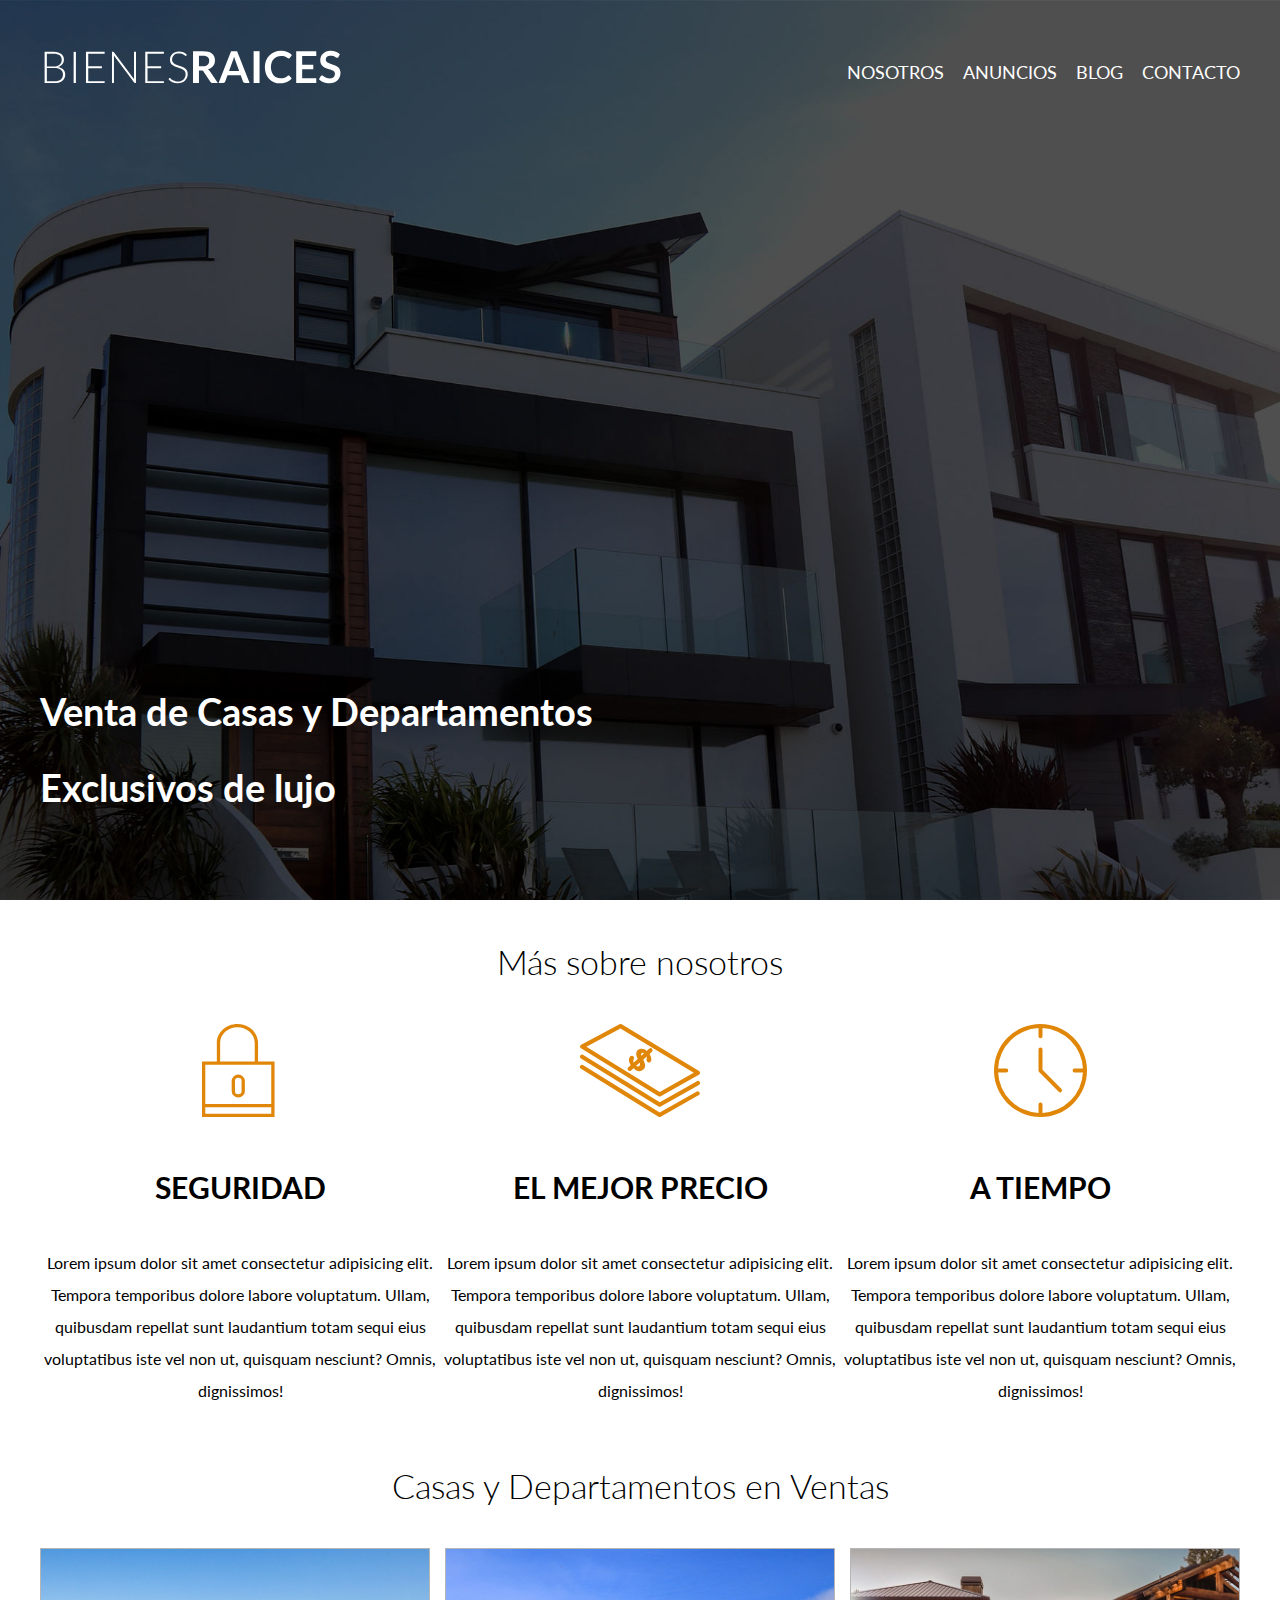
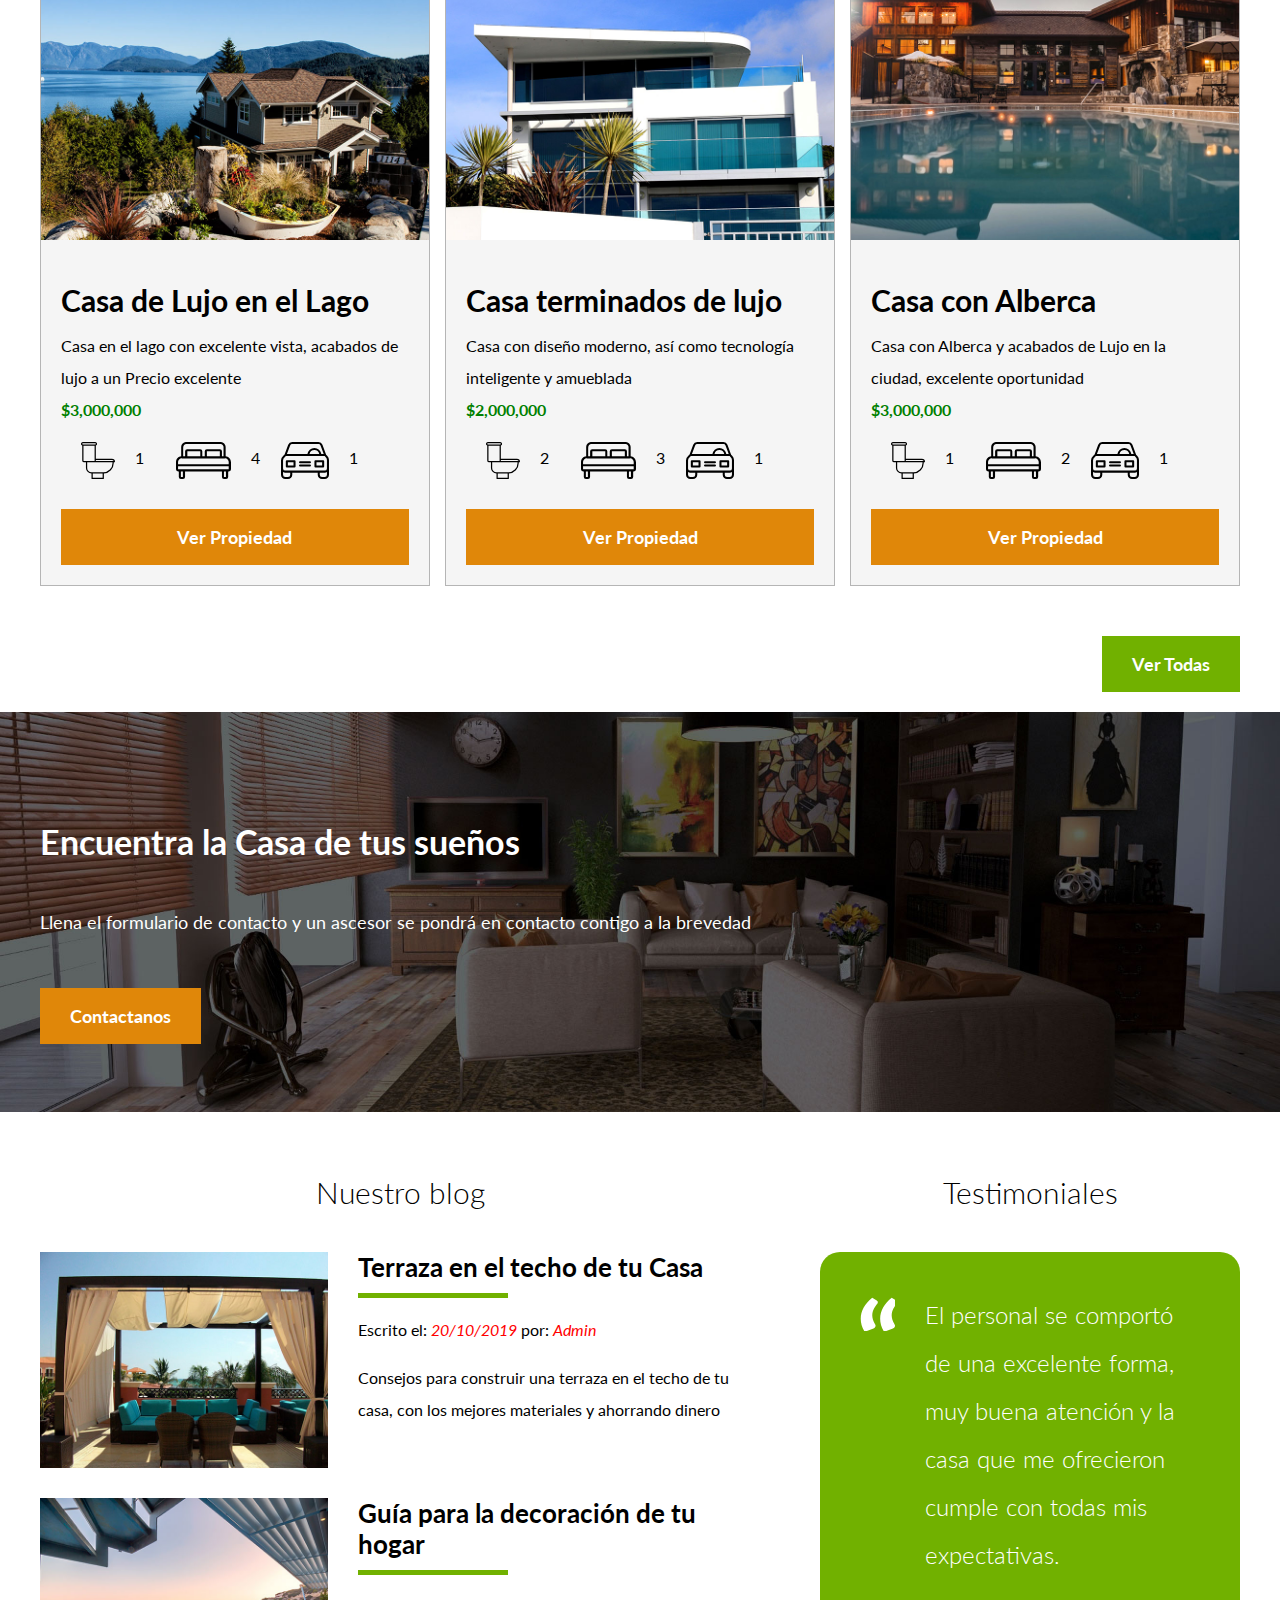
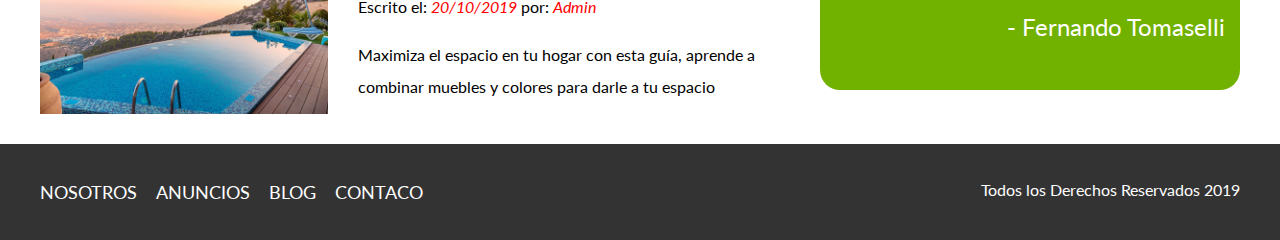
<file: index.html>
<!DOCTYPE html>
<html lang="en">

<head>
    <meta charset="UTF-8">
    <meta name="viewport" content="width=device-width, initial-scale=1.0">
    <meta http-equiv="X-UA-Compatible" content="ie=edge">
    <title>Bienes Raices</title>
    <link href="https://fonts.googleapis.com/css?family=Lato:300,400,700,900&display=swap" rel="stylesheet">
    <link rel="stylesheet" href="css/normalize.css">
    <link rel="stylesheet" href="css/styles.css">

</head>

<body>

    <header class="site-header inicio">
        <div class="contenedor contenido-header">
            <div class="barra">
                <a href=""> <img src="img/logo.svg" alt="Logotipo de Bienes Raices"> </a>

                <nav class="navegacion">
                    <a href="nosotros.html">Nosotros</a>
                    <a href="anuncios.html">Anuncios</a>
                    <a target="self" href="blog.html">Blog</a>
                    <a href="contacto.html">Contacto</a>

                </nav>
            </div>
            <!-- barra -->

            <h1>Venta de Casas y Departamentos Exclusivos de lujo</h1>
        </div>
        <!-- contenedor -->
    </header>

    <section class="contenedor seccion">
        <h2 class="fw-300 centrar-texto">Más sobre nosotros</h2>

        <div class="iconos-nosotros">
            <div class="icono">
                <img src="img/icono1.svg" alt="Icono Seguridad">
                <h3 class="encabezado mayuscula">Seguridad</h3>
                <p>Lorem ipsum dolor sit amet consectetur adipisicing elit. Tempora temporibus dolore labore voluptatum. Ullam, quibusdam repellat sunt laudantium totam sequi eius voluptatibus iste vel non ut, quisquam nesciunt? Omnis, dignissimos!</p>
            </div>

            <div class="icono">
                <img src="img/icono2.svg" alt="Icono Mejor Precio">
                <h3 class="encabezado ">El Mejor Precio</h3>
                <p>Lorem ipsum dolor sit amet consectetur adipisicing elit. Tempora temporibus dolore labore voluptatum. Ullam, quibusdam repellat sunt laudantium totam sequi eius voluptatibus iste vel non ut, quisquam nesciunt? Omnis, dignissimos!</p>
            </div>

            <div class="icono">
                <img src="img/icono3.svg" alt="Icono A Tiempo">
                <h3 class="encabezado ">A Tiempo</h3>
                <p>Lorem ipsum dolor sit amet consectetur adipisicing elit. Tempora temporibus dolore labore voluptatum. Ullam, quibusdam repellat sunt laudantium totam sequi eius voluptatibus iste vel non ut, quisquam nesciunt? Omnis, dignissimos!</p>

            </div>
        </div>
    </section>

    <main class="seccion contenedor">
        <h2 class="fw-300 centrar-texto">Casas y Departamentos en Ventas</h2>

        <div class="contenedor-anuncios">
            <div class="anuncio">
                <img src="img/anuncio1.jpg" alt="Anuncio Casa del Lago">
                <div class="contenido-anuncio">
                    <h3>Casa de Lujo en el Lago</h3>
                    <p>Casa en el lago con excelente vista, acabados de lujo a un Precio excelente</p>
                    <p class="precio">$3,000,000</p>

                    <ul class="iconos-caracteristicas">
                        <li>
                            <img src="img/icono_wc.svg" alt="icono wc">
                            <p>1</p>
                        </li>
                        <li>
                            <img src="img/icono_dormitorio.svg" alt="icono dormitorio">
                            <p>4</p>
                        </li>
                        <li>
                            <img src="img/icono_estacionamiento.svg" alt="icono estacionamiento">
                            <p>1</p>
                        </li>
                    </ul>
                    <a href="anuncio.html" class="boton boton-naranja display-block">Ver Propiedad</a>
                </div>
            </div class="anuncio">

            <div class="anuncio">
                <img src="img/anuncio2.jpg" alt="Anuncio Casa con Terminados de Lujo">
                <div class="contenido-anuncio">
                    <h3>Casa terminados de lujo</h3>
                    <p>Casa con diseño moderno, así como tecnología inteligente y amueblada</p>
                    <p class="precio">$2,000,000</p>

                    <ul class="iconos-caracteristicas">
                        <li>
                            <img src="img/icono_wc.svg" alt="icono wc">
                            <p>2</p>
                        </li>
                        <li>
                            <img src="img/icono_dormitorio.svg" alt="icono dormitorio">
                            <p>3</p>
                        </li>
                        <li>
                            <img src="img/icono_estacionamiento.svg" alt="icono estacionamiento">
                            <p>1</p>
                        </li>
                    </ul>
                    <a href="anuncio.html" class="boton boton-naranja display-block">Ver Propiedad</a>
                </div>
            </div class="anuncio">

            <div class="anuncio">
                <img src="img/anuncio3.jpg" alt="Anuncio Casa con Alberca">
                <div class="contenido-anuncio">
                    <h3>Casa con Alberca</h3>
                    <p>Casa con Alberca y acabados de Lujo en la ciudad, excelente oportunidad</p>
                    <p class="precio">$3,000,000</p>

                    <ul class="iconos-caracteristicas">
                        <li>
                            <img src="img/icono_wc.svg" alt="icono wc">
                            <p>1</p>
                        </li>
                        <li>
                            <img src="img/icono_dormitorio.svg" alt="icono dormitorio">
                            <p>2</p>
                        </li>
                        <li>
                            <img src="img/icono_estacionamiento.svg" alt="icono estacionamiento">
                            <p>1</p>
                        </li>
                    </ul>
                    <a href="anuncio.html" class="boton boton-naranja display-block">Ver Propiedad</a>
                </div>
            </div class="anuncio">
        </div>

        <div class="ver-todas">
            <a href="anuncios.html" class="boton boton-verde">Ver Todas</a>
        </div>

    </main>

    <section class="imagen-contacto">
        <div class="contenedor contenido-contacto">
            <h2>Encuentra la Casa de tus sueños</h2>
            <p>Llena el formulario de contacto y un ascesor se pondrá en contacto contigo a la brevedad</p>
            <a href="contacto.html" class="boton boton-naranja">Contactanos</a>
        </div>
    </section>

    <div class="seccion-inferior contenedor seccion">
        <section class="blog">
            <h3 class="centrar-texto fw-300">Nuestro blog</h3>

            <article class="entrada-blog">
                <div class="imagen-entrada">
                    <img src="img/blog1.jpg" alt="Entrada de blog">
                </div>
                <div class="texto-entrada">
                    <a href="entrada.html">
                        <h4>Terraza en el techo de tu Casa</h4>
                    </a>
                    <p>Escrito el: <em> 20/10/2019 </em> por: <em> Admin </em> </p>
                    <p>Consejos para construir una terraza en el techo de tu casa, con los mejores materiales y ahorrando dinero</p>
                </div>
            </article>

            <article class="entrada-blog">
                <div class="imagen-entrada">
                    <img src="img/blog2.jpg" alt="Entrada de blog">
                </div>
                <div class="texto-entrada">
                    <a href="entrada.html">
                        <h4>Guía para la decoración de tu hogar</h4>
                    </a>
                    <p>Escrito el: <em> 20/10/2019 </em> por: <em> Admin </em> </p>
                    <p>Maximiza el espacio en tu hogar con esta guía, aprende a combinar muebles y colores para darle a tu espacio</p>
                </div>
            </article>
        </section>

        <section class="testimoniales">
            <h3 class="centrar-texto fw-300">Testimoniales</h3>
            <div class="testimonial">
                <blockquote>El personal se comportó de una excelente forma, muy buena atención y la casa que me ofrecieron cumple con todas mis expectativas.
                </blockquote>
                <p>- Fernando Tomaselli </p>
            </div>
        </section>
    </div>

    <footer class="site-footer seccion">
        <div class="contenedor contenedor-footer">
            <nav class="navegacion">
                <a href="nosotros.html">Nosotros</a>
                <a href="anuncios.html">Anuncios</a>
                <a target="self" href="blog.html">Blog</a>
                <a href="contacto.html">Contaco</a>

            </nav>
            <p class="footer-derechos">Todos los Derechos Reservados 2019 </p>
        </div>
    </footer>
</body>

</html>
</file>
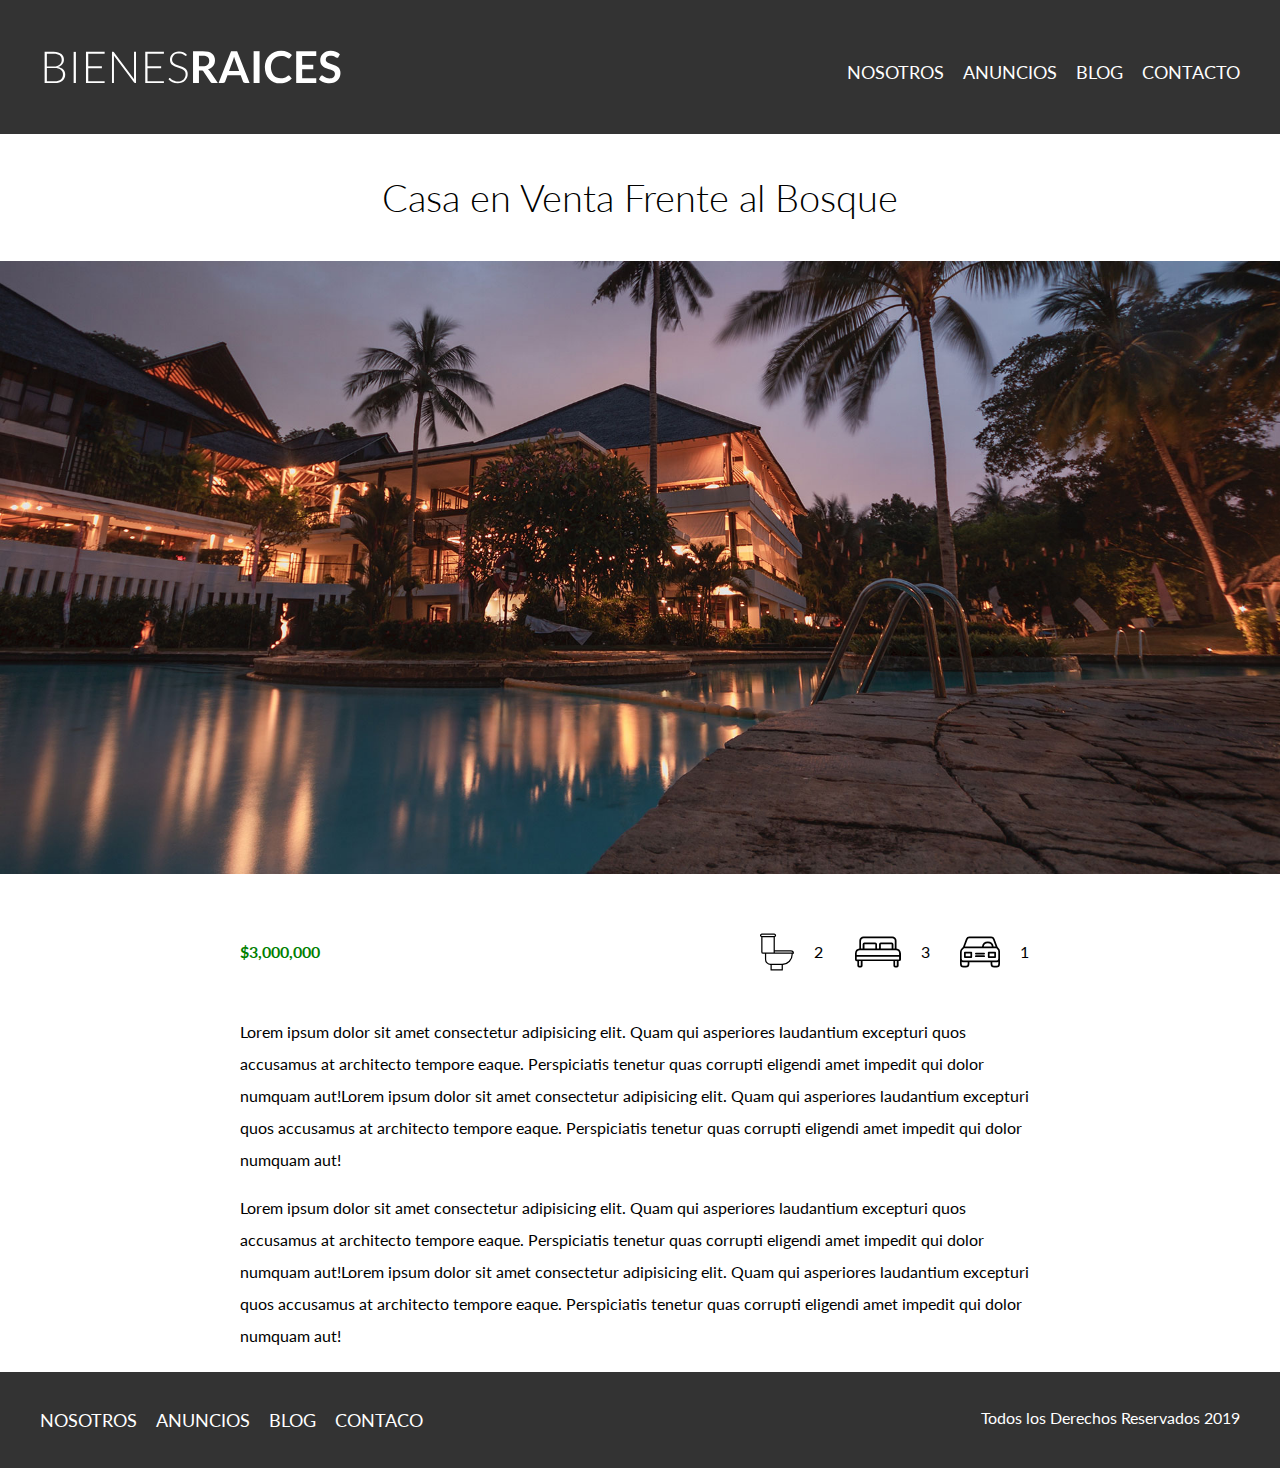
<file: anuncio.html>
<!DOCTYPE html>
<html lang="en">

<head>
    <meta charset="UTF-8">
    <meta name="viewport" content="width=device-width, initial-scale=1.0">
    <meta http-equiv="X-UA-Compatible" content="ie=edge">
    <title>Bienes Raices</title>
    <link href="https://fonts.googleapis.com/css?family=Lato:300,400,700,900&display=swap" rel="stylesheet">
    <link rel="stylesheet" href="css/normalize.css">
    <link rel="stylesheet" href="css/styles.css">

</head>

<body>

    <header class="site-header">
        <div class="contenedor contenido-header">
            <div class="barra">
                <a href=""> <img src="img/logo.svg" alt="Logotipo de Bienes Raices"> </a>

                <nav class="navegacion">
                    <a href="nosotros.html">Nosotros</a>
                    <a href="anuncios.html">Anuncios</a>
                    <a target="self" href="blog.html">Blog</a>
                    <a href="contacto.html">Contacto</a>

                </nav>
            </div>
            <!-- barra -->
        </div>
        <!-- contenedor -->
    </header>

    <h1 class="fw-300 centrar-texto"> Casa en Venta Frente al Bosque</h1>
    <img src="img/destacada.jpg" alt="imagen anuncio">

    <main class="contenedor seccion contenido-centrado">
        <div class="resumen-propiedad">
            <p class="precio">$3,000,000</p>
            <ul class="iconos-caracteristicas">
                <li class="dbe">
                    <img src="img/icono_wc.svg" alt="icono wc">
                    <p>2</p>
                </li>
                <li class="dbe">
                    <img src="img/icono_dormitorio.svg" alt="icono dormitorio">
                    <p>3</p>
                </li>
                <li class="dbe">
                    <img src="img/icono_estacionamiento.svg" alt="icono estacionamiento">
                    <p>1</p>
                </li>
            </ul>
        </div>
        <p>Lorem ipsum dolor sit amet consectetur adipisicing elit. Quam qui asperiores laudantium excepturi quos accusamus at architecto tempore eaque. Perspiciatis tenetur quas corrupti eligendi amet impedit qui dolor numquam aut!Lorem ipsum dolor sit
            amet consectetur adipisicing elit. Quam qui asperiores laudantium excepturi quos accusamus at architecto tempore eaque. Perspiciatis tenetur quas corrupti eligendi amet impedit qui dolor numquam aut!
        </p>
        <p>Lorem ipsum dolor sit amet consectetur adipisicing elit. Quam qui asperiores laudantium excepturi quos accusamus at architecto tempore eaque. Perspiciatis tenetur quas corrupti eligendi amet impedit qui dolor numquam aut!Lorem ipsum dolor sit
            amet consectetur adipisicing elit. Quam qui asperiores laudantium excepturi quos accusamus at architecto tempore eaque. Perspiciatis tenetur quas corrupti eligendi amet impedit qui dolor numquam aut!
        </p>

    </main>



    <footer class="site-footer seccion">
        <div class="contenedor contenedor-footer">
            <nav class="navegacion">
                <a href="nosotros.html">Nosotros</a>
                <a href="anuncios.html">Anuncios</a>
                <a target="self" href="blog.html">Blog</a>
                <a href="contacto.html">Contaco</a>

            </nav>
            <p class="footer-derechos">Todos los Derechos Reservados 2019 </p>
        </div>
    </footer>
</body>

</html>
</file>
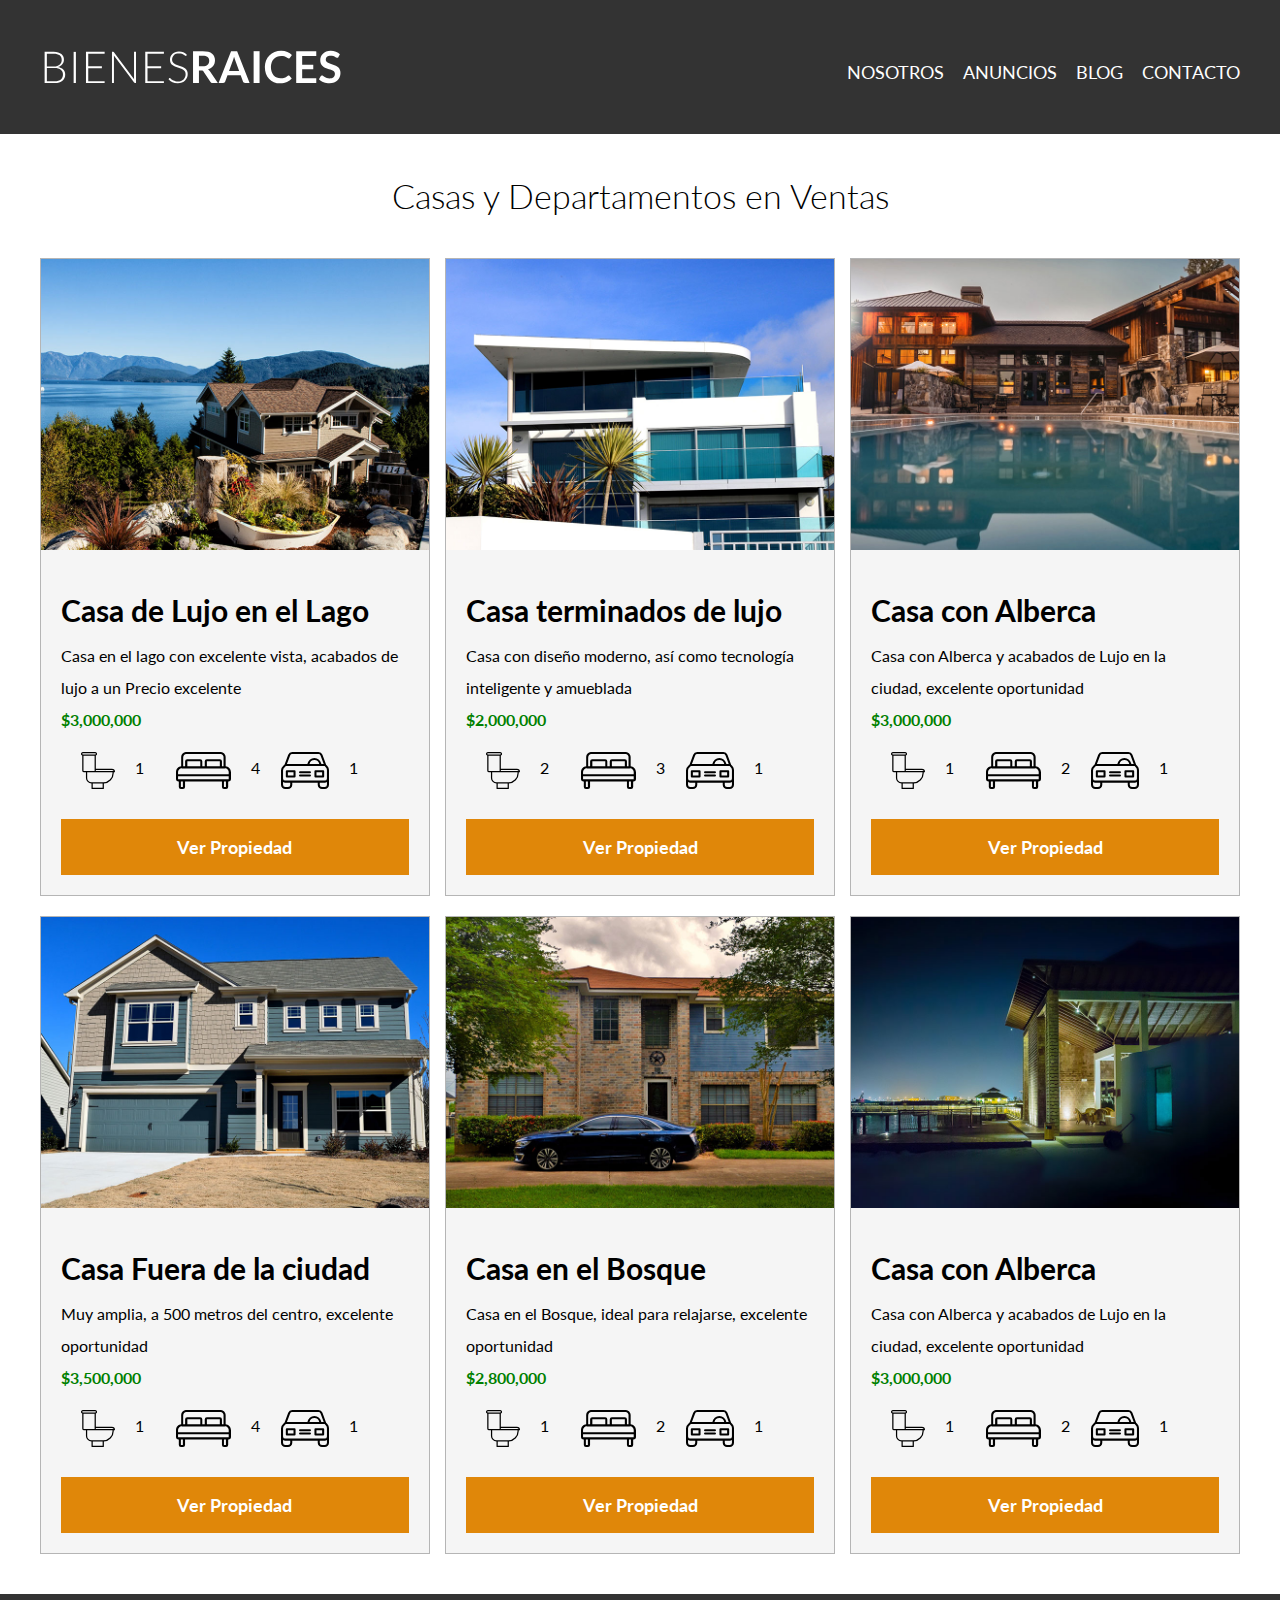
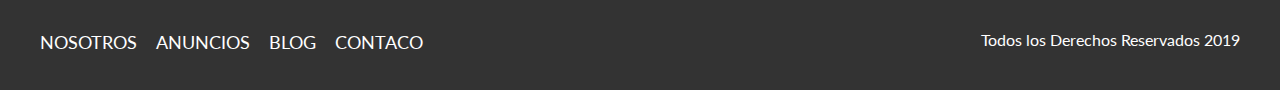
<file: anuncios.html>
<!DOCTYPE html>
<html lang="en">

<head>
    <meta charset="UTF-8">
    <meta name="viewport" content="width=device-width, initial-scale=1.0">
    <meta http-equiv="X-UA-Compatible" content="ie=edge">
    <title>Bienes Raices</title>
    <link href="https://fonts.googleapis.com/css?family=Lato:300,400,700,900&display=swap" rel="stylesheet">
    <link rel="stylesheet" href="css/normalize.css">
    <link rel="stylesheet" href="css/styles.css">

</head>

<body>
    <header class="site-header">
        <div class="contenedor contenido-header">
            <div class="barra">
                <a href=""> <img src="img/logo.svg" alt="Logotipo de Bienes Raices"> </a>

                <nav class="navegacion">
                    <a href="nosotros.html">Nosotros</a>
                    <a href="anuncios.html">Anuncios</a>
                    <a target="self" href="blog.html">Blog</a>
                    <a href="contacto.html">Contacto</a>

                </nav>
            </div>
            <!-- barra -->
        </div>
        <!-- contenedor -->
    </header>

    <main class="seccion contenedor">
        <h2 class="fw-300 centrar-texto">Casas y Departamentos en Ventas</h2>

        <div class="contenedor-anuncios">
            <div class="anuncio">
                <img src="img/anuncio1.jpg" alt="Anuncio Casa del Lago">
                <div class="contenido-anuncio">
                    <h3>Casa de Lujo en el Lago</h3>
                    <p>Casa en el lago con excelente vista, acabados de lujo a un Precio excelente</p>
                    <p class="precio">$3,000,000</p>

                    <ul class="iconos-caracteristicas">
                        <li>
                            <img src="img/icono_wc.svg" alt="icono wc">
                            <p>1</p>
                        </li>
                        <li>
                            <img src="img/icono_dormitorio.svg" alt="icono dormitorio">
                            <p>4</p>
                        </li>
                        <li>
                            <img src="img/icono_estacionamiento.svg" alt="icono estacionamiento">
                            <p>1</p>
                        </li>
                    </ul>
                    <a href="anuncio.html" class="boton boton-naranja display-block">Ver Propiedad</a>
                </div>
            </div class="anuncio">

            <div class="anuncio">
                <img src="img/anuncio2.jpg" alt="Anuncio Casa con Terminados de Lujo">
                <div class="contenido-anuncio">
                    <h3>Casa terminados de lujo</h3>
                    <p>Casa con diseño moderno, así como tecnología inteligente y amueblada</p>
                    <p class="precio">$2,000,000</p>

                    <ul class="iconos-caracteristicas">
                        <li>
                            <img src="img/icono_wc.svg" alt="icono wc">
                            <p>2</p>
                        </li>
                        <li>
                            <img src="img/icono_dormitorio.svg" alt="icono dormitorio">
                            <p>3</p>
                        </li>
                        <li>
                            <img src="img/icono_estacionamiento.svg" alt="icono estacionamiento">
                            <p>1</p>
                        </li>
                    </ul>
                    <a href="anuncio.html" class="boton boton-naranja display-block">Ver Propiedad</a>
                </div>
            </div class="anuncio">

            <div class="anuncio">
                <img src="img/anuncio3.jpg" alt="Anuncio Casa con Alberca">
                <div class="contenido-anuncio">
                    <h3>Casa con Alberca</h3>
                    <p>Casa con Alberca y acabados de Lujo en la ciudad, excelente oportunidad</p>
                    <p class="precio">$3,000,000</p>

                    <ul class="iconos-caracteristicas">
                        <li>
                            <img src="img/icono_wc.svg" alt="icono wc">
                            <p>1</p>
                        </li>
                        <li>
                            <img src="img/icono_dormitorio.svg" alt="icono dormitorio">
                            <p>2</p>
                        </li>
                        <li>
                            <img src="img/icono_estacionamiento.svg" alt="icono estacionamiento">
                            <p>1</p>
                        </li>
                    </ul>
                    <a href="anuncio.html" class="boton boton-naranja display-block">Ver Propiedad</a>
                </div>
            </div class="anuncio">

            <div class="anuncio">
                <img src="img/anuncio4.jpg" alt="Anuncio Casa Fuera de la ciudad">
                <div class="contenido-anuncio">
                    <h3>Casa Fuera de la ciudad</h3>
                    <p>Muy amplia, a 500 metros del centro, excelente oportunidad</p>
                    <p class="precio">$3,500,000</p>

                    <ul class="iconos-caracteristicas">
                        <li>
                            <img src="img/icono_wc.svg" alt="icono wc">
                            <p>1</p>
                        </li>
                        <li>
                            <img src="img/icono_dormitorio.svg" alt="icono dormitorio">
                            <p>4</p>
                        </li>
                        <li>
                            <img src="img/icono_estacionamiento.svg" alt="icono estacionamiento">
                            <p>1</p>
                        </li>
                    </ul>
                    <a href="anuncio.html" class="boton boton-naranja display-block">Ver Propiedad</a>
                </div>
            </div class="anuncio">

            <div class="anuncio">
                <img src="img/anuncio5.jpg" alt="Anuncio Casa en el Bosque">
                <div class="contenido-anuncio">
                    <h3>Casa en el Bosque</h3>
                    <p>Casa en el Bosque, ideal para relajarse, excelente oportunidad</p>
                    <p class="precio">$2,800,000</p>

                    <ul class="iconos-caracteristicas">
                        <li>
                            <img src="img/icono_wc.svg" alt="icono wc">
                            <p>1</p>
                        </li>
                        <li>
                            <img src="img/icono_dormitorio.svg" alt="icono dormitorio">
                            <p>2</p>
                        </li>
                        <li>
                            <img src="img/icono_estacionamiento.svg" alt="icono estacionamiento">
                            <p>1</p>
                        </li>
                    </ul>
                    <a href="anuncio.html" class="boton boton-naranja display-block">Ver Propiedad</a>
                </div>
            </div class="anuncio">

            <div class="anuncio">
                <img src="img/anuncio6.jpg" alt="Anuncio Casa con Alberca">
                <div class="contenido-anuncio">
                    <h3>Casa con Alberca</h3>
                    <p>Casa con Alberca y acabados de Lujo en la ciudad, excelente oportunidad</p>
                    <p class="precio">$3,000,000</p>

                    <ul class="iconos-caracteristicas">
                        <li>
                            <img src="img/icono_wc.svg" alt="icono wc">
                            <p>1</p>
                        </li>
                        <li>
                            <img src="img/icono_dormitorio.svg" alt="icono dormitorio">
                            <p>2</p>
                        </li>
                        <li>
                            <img src="img/icono_estacionamiento.svg" alt="icono estacionamiento">
                            <p>1</p>
                        </li>
                    </ul>
                    <a href="anuncio.html" class="boton boton-naranja display-block">Ver Propiedad</a>
                </div>
            </div class="anuncio">
        </div>
    </main>

    <footer class="site-footer seccion">
        <div class="contenedor contenedor-footer">
            <nav class="navegacion">
                <a href="nosotros.html">Nosotros</a>
                <a href="anuncios.html">Anuncios</a>
                <a target="self" href="blog.html">Blog</a>
                <a href="contacto.html">Contaco</a>

            </nav>
            <p class="footer-derechos">Todos los Derechos Reservados 2019 </p>
        </div>
    </footer>
</body>

</html>
</file>
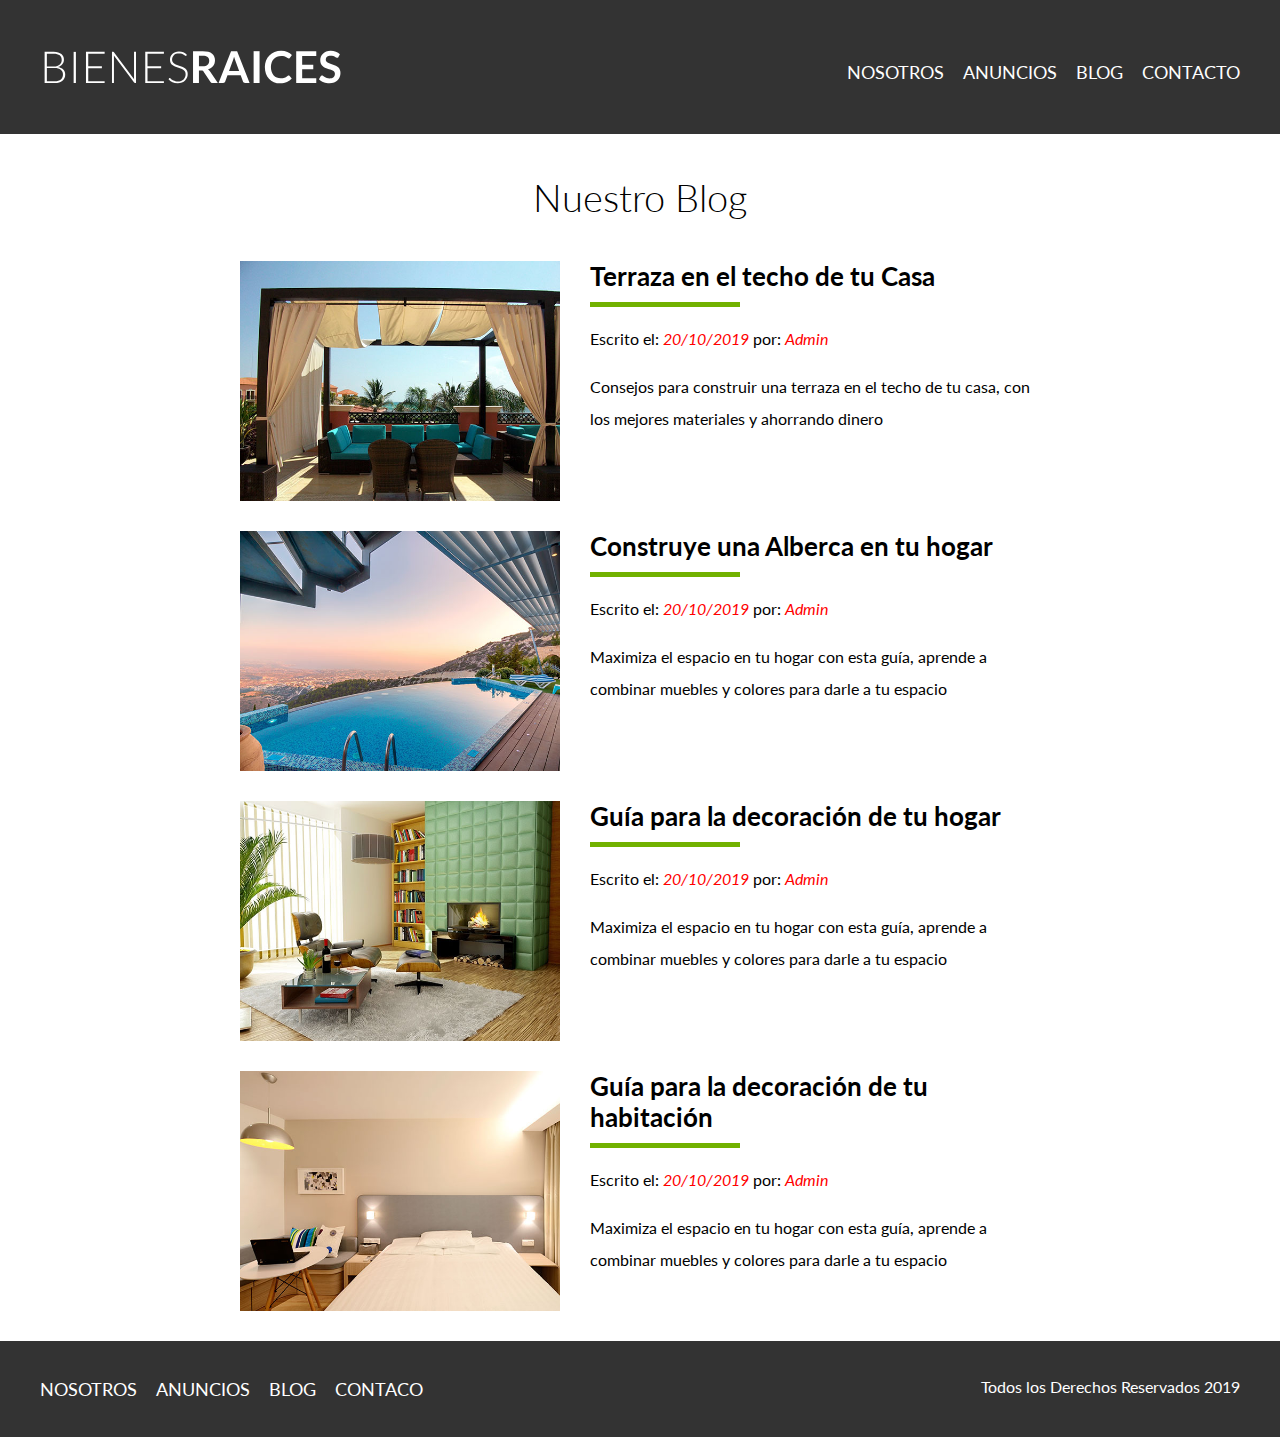
<file: blog.html>
<!DOCTYPE html>
<html lang="en">

<head>
    <meta charset="UTF-8">
    <meta name="viewport" content="width=device-width, initial-scale=1.0">
    <meta http-equiv="X-UA-Compatible" content="ie=edge">
    <title>Bienes Raices</title>
    <link href="https://fonts.googleapis.com/css?family=Lato:300,400,700,900&display=swap" rel="stylesheet">
    <link rel="stylesheet" href="css/normalize.css">
    <link rel="stylesheet" href="css/styles.css">

</head>

<body>

    <header class="site-header">
        <div class="contenedor contenido-header">
            <div class="barra">
                <a href=""> <img src="img/logo.svg" alt="Logotipo de Bienes Raices"> </a>

                <nav class="navegacion">
                    <a href="nosotros.html">Nosotros</a>
                    <a href="anuncios.html">Anuncios</a>
                    <a target="self" href="blog.html">Blog</a>
                    <a href="contacto.html">Contacto</a>

                </nav>
            </div>
            <!-- barra -->
        </div>
        <!-- contenedor -->
    </header>


    <main class="contenedor seccion contenido-centrado">
        <h1 class="fw-300 centrar-texto"> Nuestro Blog</h1>
        <article class="entrada-blog">
            <div class="imagen-entrada">
                <img src="img/blog1.jpg" alt="Entrada de blog">
            </div>
            <div class="texto-entrada">
                <a href="entrada.html">
                    <h4>Terraza en el techo de tu Casa</h4>
                </a>
                <p>Escrito el: <em> 20/10/2019 </em> por: <em> Admin </em> </p>
                <p>Consejos para construir una terraza en el techo de tu casa, con los mejores materiales y ahorrando dinero</p>
            </div>
        </article>

        <article class="entrada-blog">
            <div class="imagen-entrada">
                <img src="img/blog2.jpg" alt="Entrada de blog">
            </div>
            <div class="texto-entrada">
                <a href="entrada.html">
                    <h4>Construye una Alberca en tu hogar</h4>
                </a>
                <p>Escrito el: <em> 20/10/2019 </em> por: <em> Admin </em> </p>
                <p>Maximiza el espacio en tu hogar con esta guía, aprende a combinar muebles y colores para darle a tu espacio</p>
            </div>
        </article>

        <article class="entrada-blog">
            <div class="imagen-entrada">
                <img src="img/blog3.jpg" alt="Entrada de blog">
            </div>
            <div class="texto-entrada">
                <a href="entrada.html">
                    <h4>Guía para la decoración de tu hogar</h4>
                </a>
                <p>Escrito el: <em> 20/10/2019 </em> por: <em> Admin </em> </p>
                <p>Maximiza el espacio en tu hogar con esta guía, aprende a combinar muebles y colores para darle a tu espacio</p>
            </div>
        </article>

        <article class="entrada-blog">
            <div class="imagen-entrada">
                <img src="img/blog4.jpg" alt="Entrada de blog">
            </div>
            <div class="texto-entrada">
                <a href="entrada.html">
                    <h4>Guía para la decoración de tu habitación</h4>
                </a>
                <p>Escrito el: <em> 20/10/2019 </em> por: <em> Admin </em> </p>
                <p>Maximiza el espacio en tu hogar con esta guía, aprende a combinar muebles y colores para darle a tu espacio</p>
            </div>
        </article>

    </main>



    <footer class="site-footer seccion">
        <div class="contenedor contenedor-footer">
            <nav class="navegacion">
                <a href="nosotros.html">Nosotros</a>
                <a href="anuncios.html">Anuncios</a>
                <a target="self" href="blog.html">Blog</a>
                <a href="contacto.html">Contaco</a>

            </nav>
            <p class="footer-derechos">Todos los Derechos Reservados 2019 </p>
        </div>
    </footer>
</body>

</html>
</file>
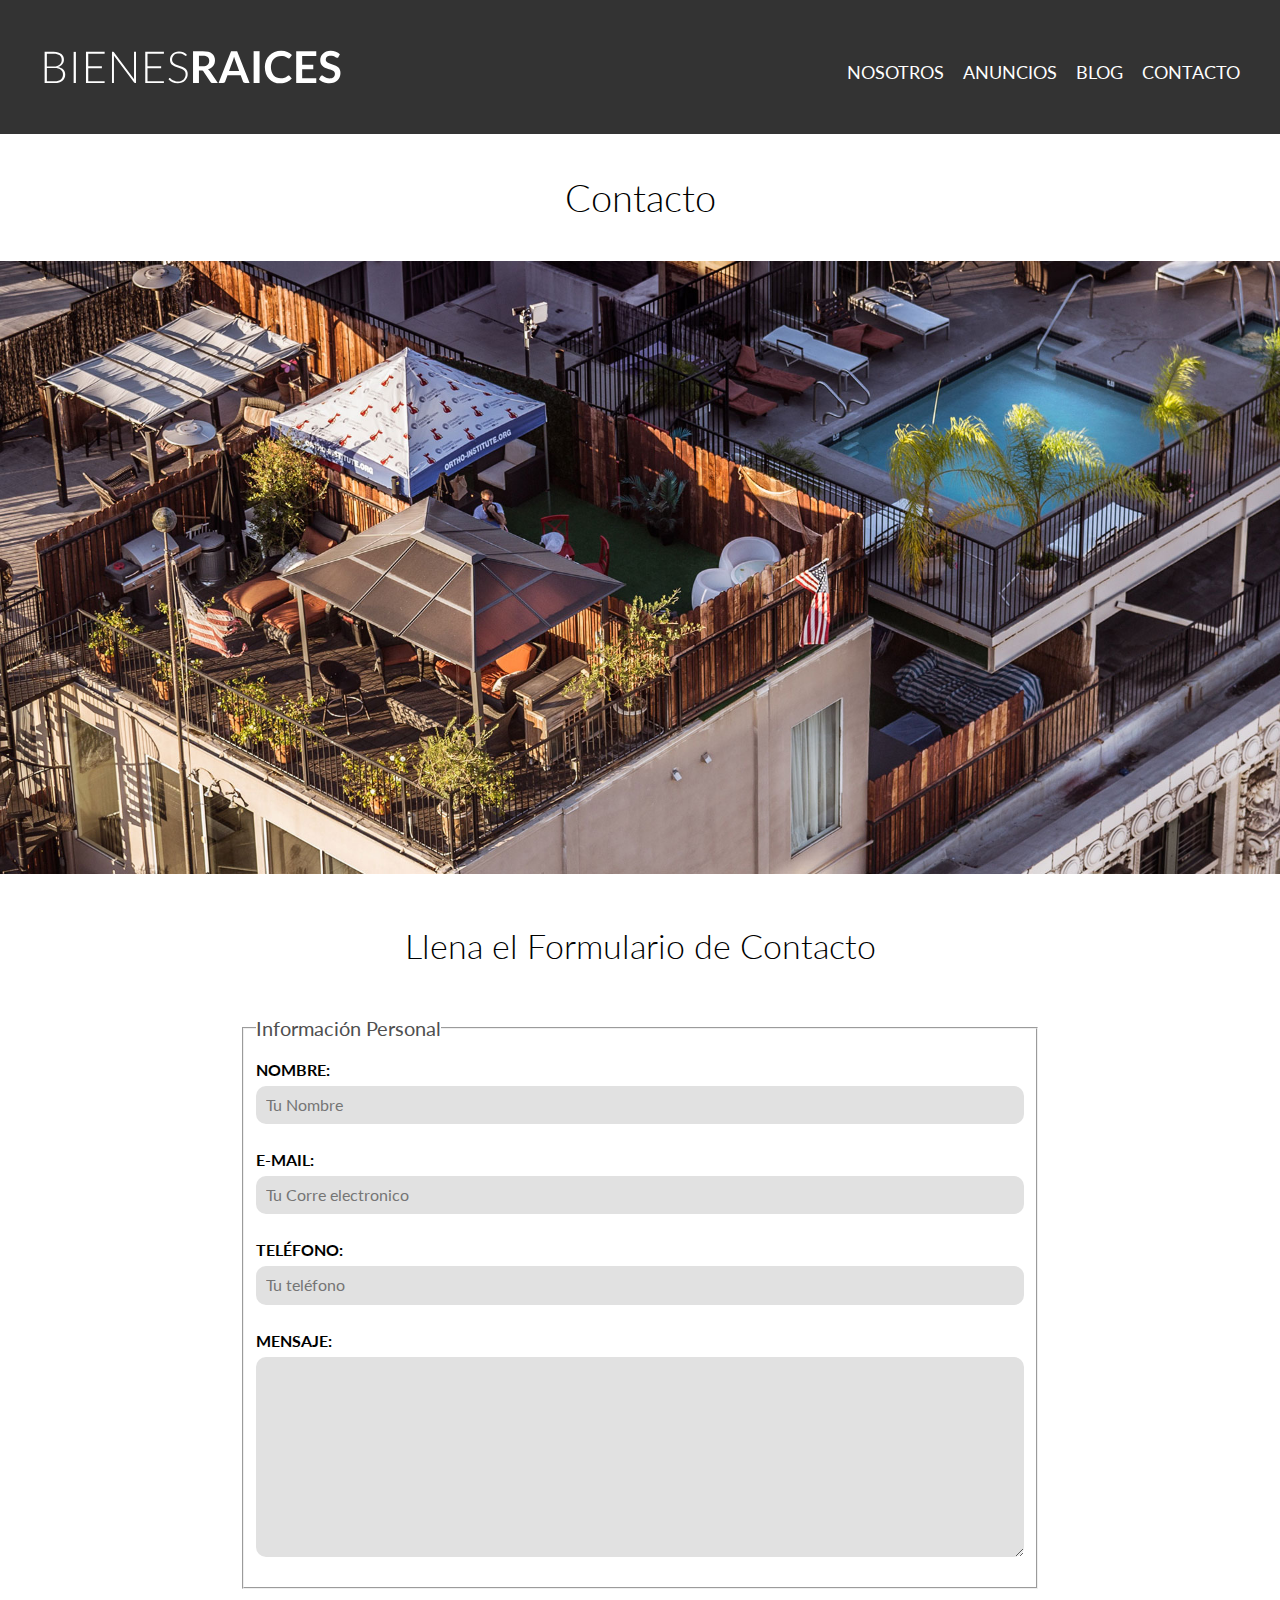
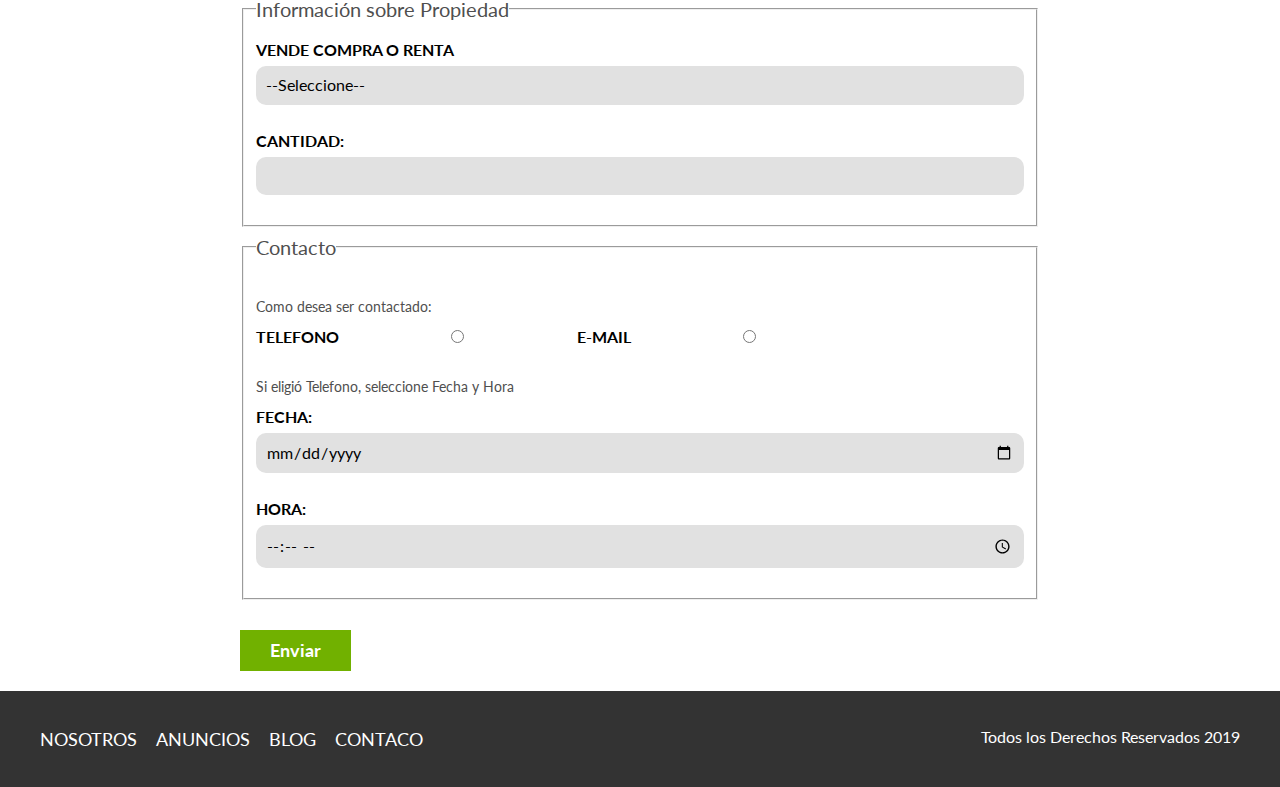
<file: contacto.html>
<!DOCTYPE html>
<html lang="en">

<head>
    <meta charset="UTF-8">
    <meta name="viewport" content="width=device-width, initial-scale=1.0">
    <meta http-equiv="X-UA-Compatible" content="ie=edge">
    <title>Bienes Raices</title>
    <link href="https://fonts.googleapis.com/css?family=Lato:300,400,700,900&display=swap" rel="stylesheet">
    <link rel="stylesheet" href="css/normalize.css">
    <link rel="stylesheet" href="css/styles.css">

</head>

<body>

    <header class="site-header">
        <div class="contenedor contenido-header">
            <div class="barra">
                <a href=""> <img src="img/logo.svg" alt="Logotipo de Bienes Raices"> </a>

                <nav class="navegacion">
                    <a href="nosotros.html">Nosotros</a>
                    <a href="anuncios.html">Anuncios</a>
                    <a target="self" href="blog.html">Blog</a>
                    <a href="contacto.html">Contacto</a>

                </nav>
            </div>
            <!-- barra -->
        </div>
        <!-- contenedor -->
    </header>

    <h1 class="fw-300 centrar-texto"> Contacto</h1>
    <img src="img/destacada3.jpg" alt="Imagen principal">

    <main class="contenedor seccion contenido-centrado">
        <h2 class="fw-300 centrar-texto">Llena el Formulario de Contacto</h2>

        <form class="contacto" action="">
            <fieldset>
                <legend>Información Personal</legend>

                <label for="nombre"> Nombre: </label>
                <input type="text" id="nombre" placeholder="Tu Nombre" required>

                <label for="email"> E-MAIL: </label>
                <input type="email" id="email" placeholder="Tu Corre electronico" required>

                <label for="telefono"> Teléfono:</label>
                <input type="tel" id="telefono" placeholder="Tu teléfono" required>

                <label for="mensaje"> Mensaje:</label>
                <textarea name="" id="mensaje"></textarea>

            </fieldset>

            <fieldset>
                <legend>Información sobre Propiedad</legend>
                <label for="opciones">Vende Compra o Renta</label>
                <select name="" id="opciones">
                    <option value="" disabled selected> --Seleccione-- </option>
                    <option value="renta"> Renta</option>
                    <option value="venta"> Venta</option>    
                    <option value="compra"> Compra</option>
                </select>

                <label for="cantidad">Cantidad:</label>
                <input type="number" min="0" max="10" step="5">

            </fieldset>
            <fieldset>
                <legend>Contacto</legend>
                <p>Como desea ser contactado:</p>

                <div class="forma-contacto">
                    <label for="telefono">Telefono</label>
                    <input type="radio" name="contacto" value="telefono" id="telefono">

                    <label for="correo">E-mail</label>
                    <input type="radio" name="contacto" value="correo" id="correo">
                </div>

                <p>Si eligió Telefono, seleccione Fecha y Hora </p>
                <label for="fecha">Fecha:</label>
                <input type="date" id="fecha">

                <label for="hora">Hora:</label>
                <input type="time" id="hora">

            </fieldset>
            <input type="submit" value="Enviar" class="boton boton-verde">

        </form>



    </main>


    <footer class="site-footer seccion">
        <div class="contenedor contenedor-footer">
            <nav class="navegacion">
                <a href="nosotros.html">Nosotros</a>
                <a href="anuncios.html">Anuncios</a>
                <a target="self" href="blog.html">Blog</a>
                <a href="contacto.html">Contaco</a>

            </nav>
            <p class="footer-derechos">Todos los Derechos Reservados 2019 </p>
        </div>
    </footer>
</body>

</html>
</file>
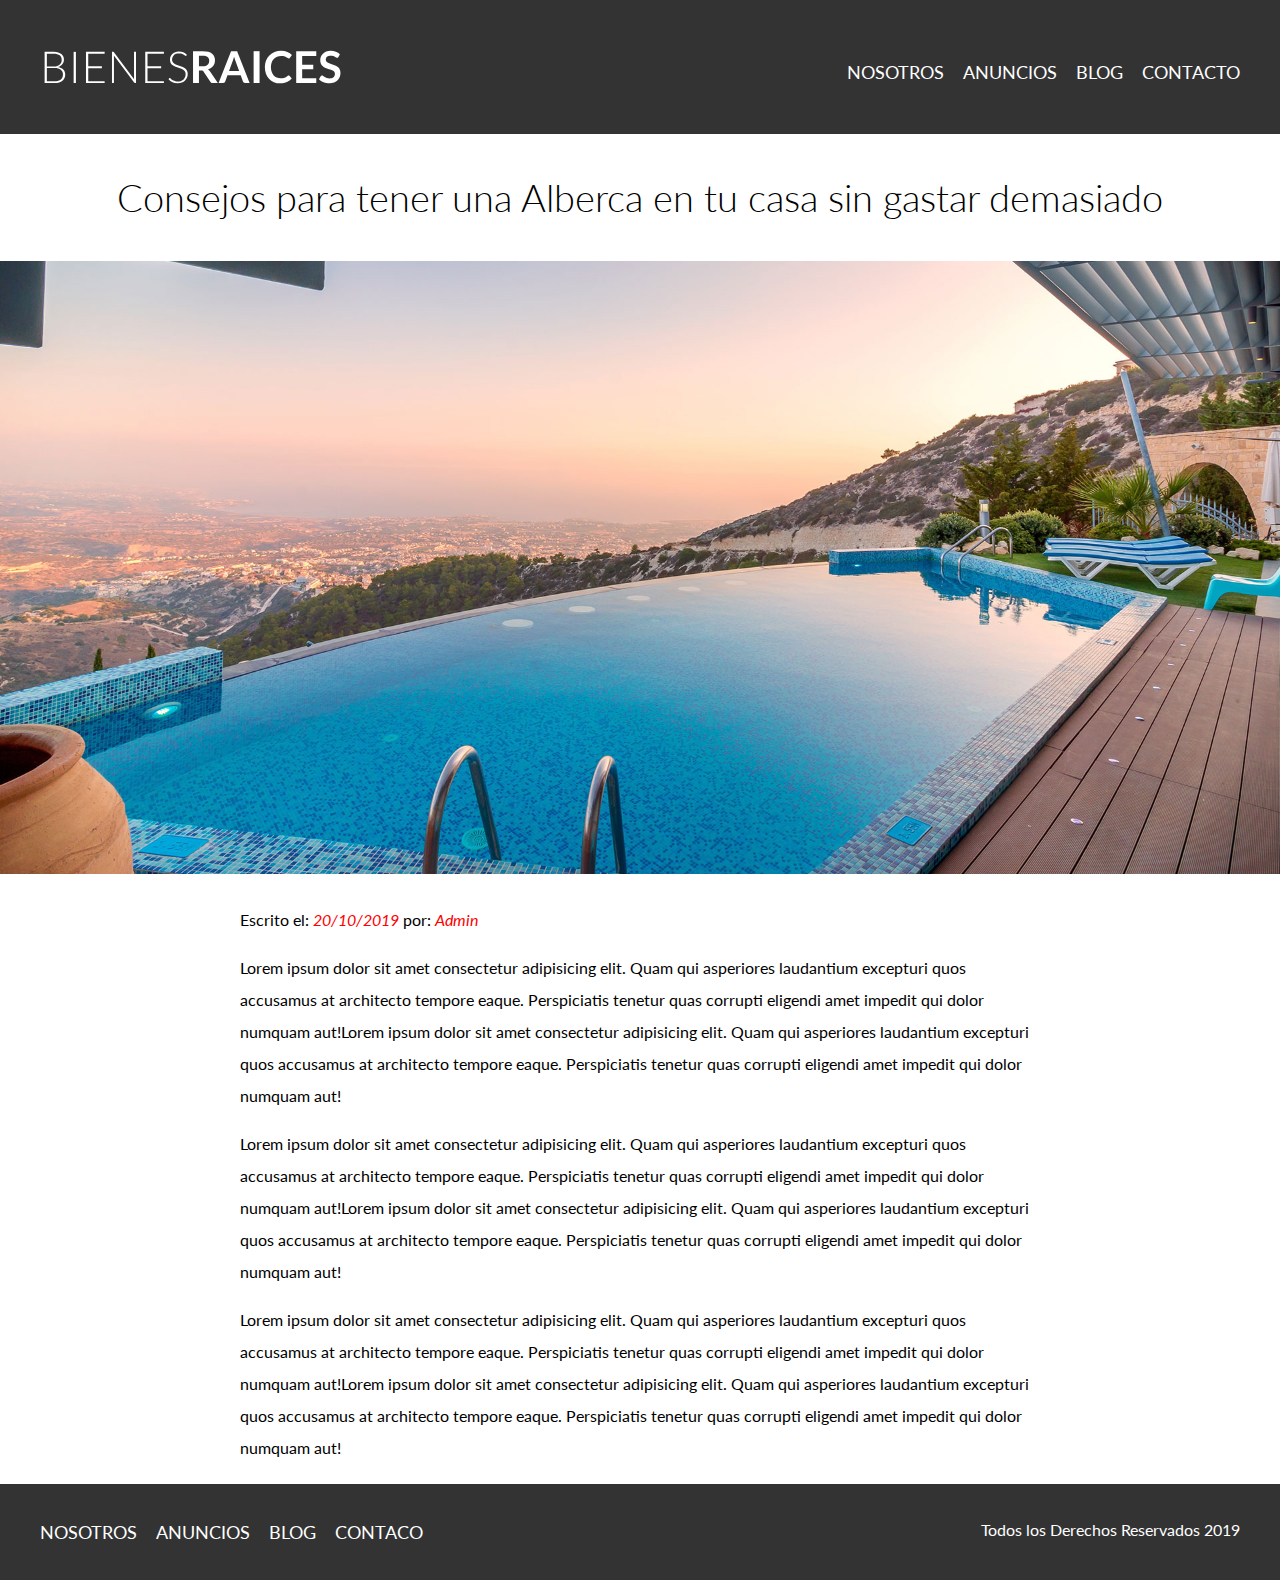
<file: entrada.html>
<!DOCTYPE html>
<html lang="en">

<head>
    <meta charset="UTF-8">
    <meta name="viewport" content="width=device-width, initial-scale=1.0">
    <meta http-equiv="X-UA-Compatible" content="ie=edge">
    <title>Bienes Raices</title>
    <link href="https://fonts.googleapis.com/css?family=Lato:300,400,700,900&display=swap" rel="stylesheet">
    <link rel="stylesheet" href="css/normalize.css">
    <link rel="stylesheet" href="css/styles.css">

</head>

<body>

    <header class="site-header">
        <div class="contenedor contenido-header">
            <div class="barra">
                <a href=""> <img src="img/logo.svg" alt="Logotipo de Bienes Raices"> </a>

                <nav class="navegacion">
                    <a href="nosotros.html">Nosotros</a>
                    <a href="anuncios.html">Anuncios</a>
                    <a target="self" href="blog.html">Blog</a>
                    <a href="contacto.html">Contacto</a>

                </nav>
            </div>
            <!-- barra -->
        </div>
        <!-- contenedor -->
    </header>

    <h1 class="fw-300 centrar-texto"> Consejos para tener una Alberca en tu casa sin gastar demasiado</h1>
    <img src="img/destacada2.jpg" alt="imagen principal">

    <main class="contenedor seccion contenido-centrado texto-entrada">

        <p>Escrito el: <em> 20/10/2019 </em> por: <em> Admin </em> </p>
        <p>Lorem ipsum dolor sit amet consectetur adipisicing elit. Quam qui asperiores laudantium excepturi quos accusamus at architecto tempore eaque. Perspiciatis tenetur quas corrupti eligendi amet impedit qui dolor numquam aut!Lorem ipsum dolor sit
            amet consectetur adipisicing elit. Quam qui asperiores laudantium excepturi quos accusamus at architecto tempore eaque. Perspiciatis tenetur quas corrupti eligendi amet impedit qui dolor numquam aut!
        </p>
        <p>Lorem ipsum dolor sit amet consectetur adipisicing elit. Quam qui asperiores laudantium excepturi quos accusamus at architecto tempore eaque. Perspiciatis tenetur quas corrupti eligendi amet impedit qui dolor numquam aut!Lorem ipsum dolor sit
            amet consectetur adipisicing elit. Quam qui asperiores laudantium excepturi quos accusamus at architecto tempore eaque. Perspiciatis tenetur quas corrupti eligendi amet impedit qui dolor numquam aut!
        </p>
        <p>Lorem ipsum dolor sit amet consectetur adipisicing elit. Quam qui asperiores laudantium excepturi quos accusamus at architecto tempore eaque. Perspiciatis tenetur quas corrupti eligendi amet impedit qui dolor numquam aut!Lorem ipsum dolor sit
            amet consectetur adipisicing elit. Quam qui asperiores laudantium excepturi quos accusamus at architecto tempore eaque. Perspiciatis tenetur quas corrupti eligendi amet impedit qui dolor numquam aut!
        </p>

    </main>



    <footer class="site-footer seccion">
        <div class="contenedor contenedor-footer">
            <nav class="navegacion">
                <a href="nosotros.html">Nosotros</a>
                <a href="anuncios.html">Anuncios</a>
                <a target="self" href="blog.html">Blog</a>
                <a href="contacto.html">Contaco</a>

            </nav>
            <p class="footer-derechos">Todos los Derechos Reservados 2019 </p>
        </div>
    </footer>
</body>

</html>
</file>
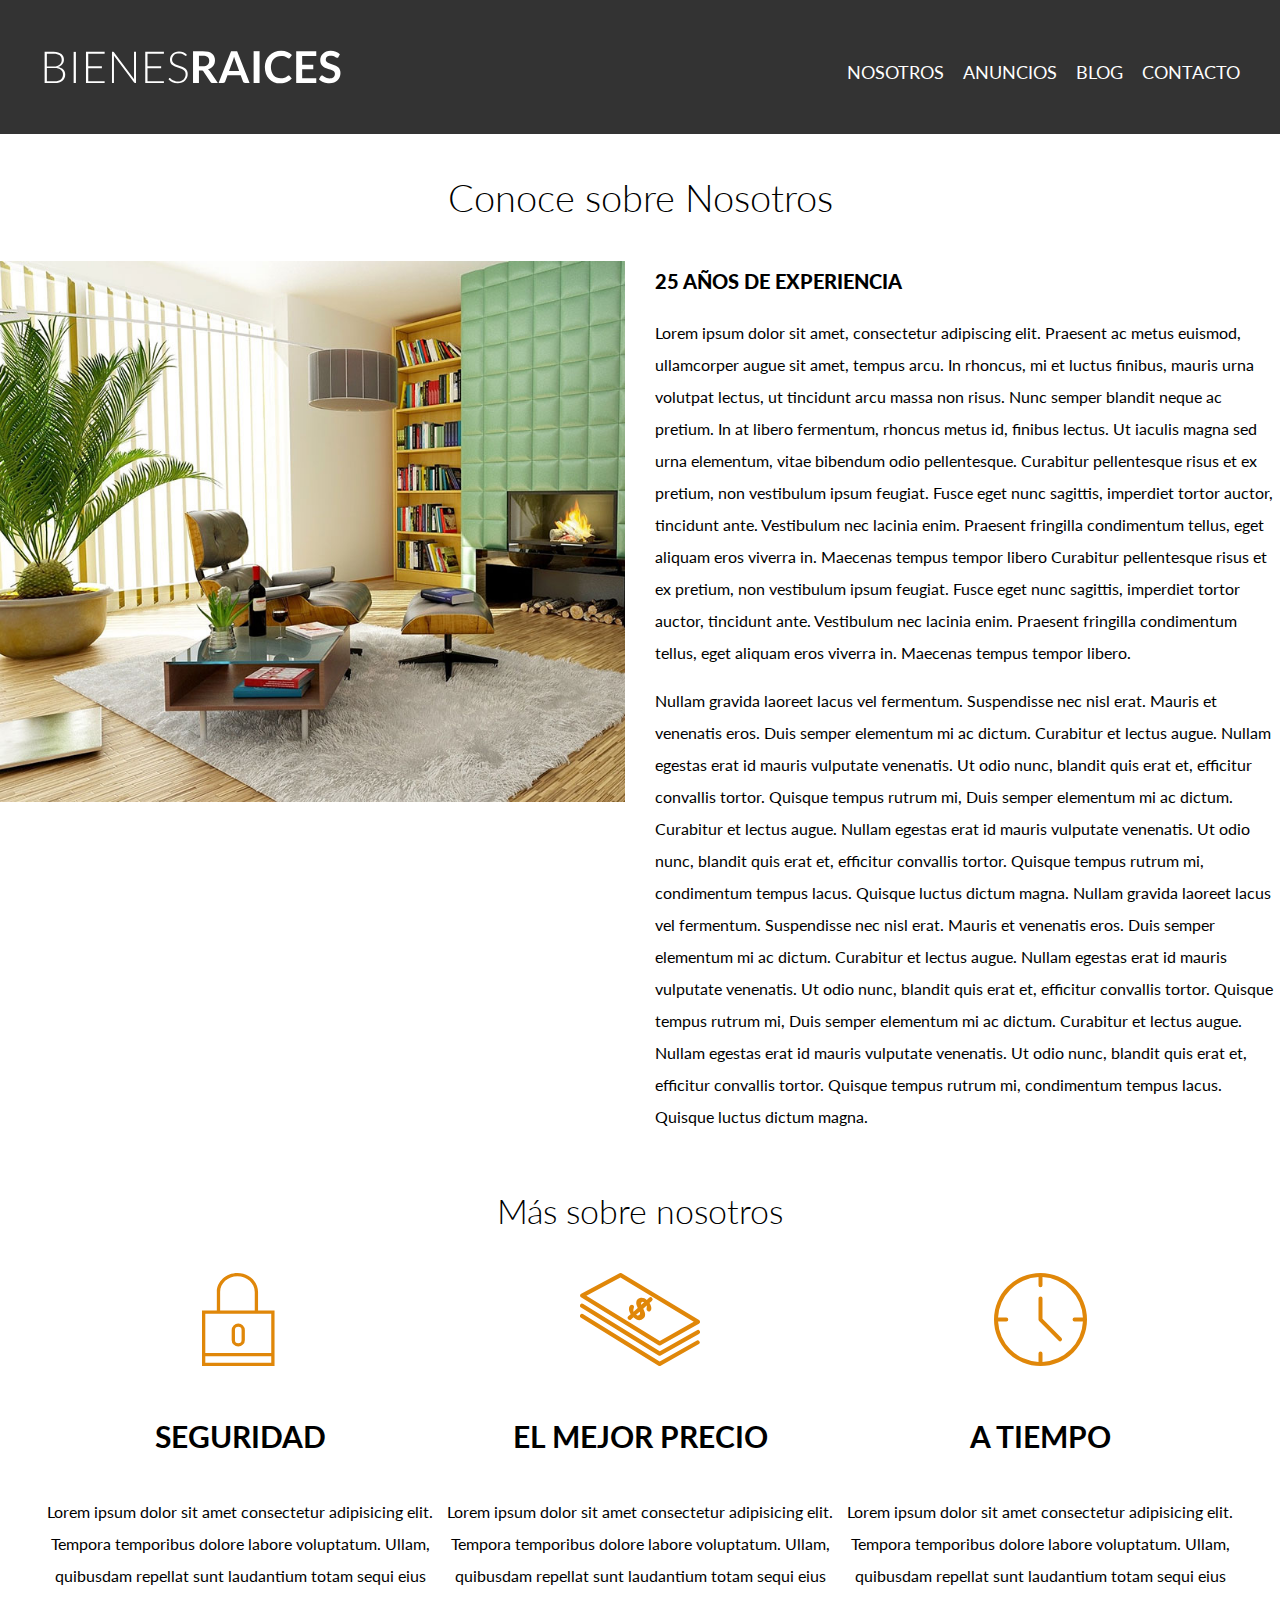
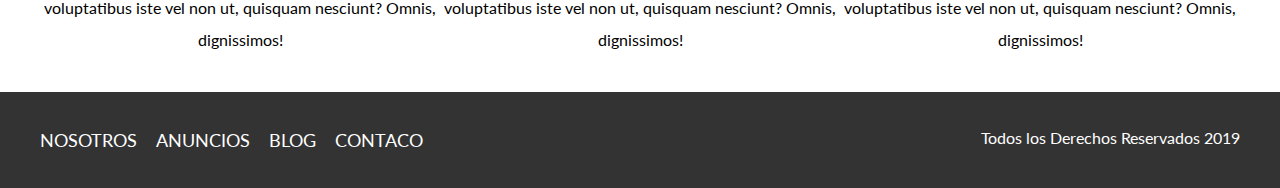
<file: nosotros.html>
<!DOCTYPE html>
<html lang="en">

<head>
    <meta charset="UTF-8">
    <meta name="viewport" content="width=device-width, initial-scale=1.0">
    <meta http-equiv="X-UA-Compatible" content="ie=edge">
    <title>Bienes Raices</title>
    <link href="https://fonts.googleapis.com/css?family=Lato:300,400,700,900&display=swap" rel="stylesheet">
    <link rel="stylesheet" href="css/normalize.css">
    <link rel="stylesheet" href="css/styles.css">

</head>

<body>

    <header class="site-header">
        <div class="contenedor contenido-header">
            <div class="barra">
                <a href=""> <img src="img/logo.svg" alt="Logotipo de Bienes Raices"> </a>

                <nav class="navegacion">
                    <a href="nosotros.html">Nosotros</a>
                    <a href="anuncios.html">Anuncios</a>
                    <a target="self" href="blog.html">Blog</a>
                    <a href="contacto.html">Contacto</a>

                </nav>
            </div>
            <!-- barra -->
        </div>
        <!-- contenedor -->
    </header>

    <main>
        <h1 class="fw-300 centrar-texto">Conoce sobre Nosotros</h1>
        <div class="contenido-nosotros">
            <div class="nosotros-imagen">
                <img src="img/nosotros.jpg" alt="Imagen sobre Nosotros">
            </div>
            <div class="nosotros-texto">
                <blockquote>25 AÑOS DE EXPERIENCIA</blockquote>

                <p>Lorem ipsum dolor sit amet, consectetur adipiscing elit. Praesent ac metus euismod, ullamcorper augue sit amet, tempus arcu. In rhoncus, mi et luctus finibus, mauris urna volutpat lectus, ut tincidunt arcu massa non risus. Nunc semper
                    blandit neque ac pretium. In at libero fermentum, rhoncus metus id, finibus lectus. Ut iaculis magna sed urna elementum, vitae bibendum odio pellentesque. Curabitur pellentesque risus et ex pretium, non vestibulum ipsum feugiat. Fusce
                    eget nunc sagittis, imperdiet tortor auctor, tincidunt ante. Vestibulum nec lacinia enim. Praesent fringilla condimentum tellus, eget aliquam eros viverra in. Maecenas tempus tempor libero Curabitur pellentesque risus et ex pretium,
                    non vestibulum ipsum feugiat. Fusce eget nunc sagittis, imperdiet tortor auctor, tincidunt ante. Vestibulum nec lacinia enim. Praesent fringilla condimentum tellus, eget aliquam eros viverra in. Maecenas tempus tempor libero.
                </p>
                <p> Nullam gravida laoreet lacus vel fermentum. Suspendisse nec nisl erat. Mauris et venenatis eros. Duis semper elementum mi ac dictum. Curabitur et lectus augue. Nullam egestas erat id mauris vulputate venenatis. Ut odio nunc, blandit quis
                    erat et, efficitur convallis tortor. Quisque tempus rutrum mi, Duis semper elementum mi ac dictum. Curabitur et lectus augue. Nullam egestas erat id mauris vulputate venenatis. Ut odio nunc, blandit quis erat et, efficitur convallis
                    tortor. Quisque tempus rutrum mi, condimentum tempus lacus. Quisque luctus dictum magna. Nullam gravida laoreet lacus vel fermentum. Suspendisse nec nisl erat. Mauris et venenatis eros. Duis semper elementum mi ac dictum. Curabitur
                    et lectus augue. Nullam egestas erat id mauris vulputate venenatis. Ut odio nunc, blandit quis erat et, efficitur convallis tortor. Quisque tempus rutrum mi, Duis semper elementum mi ac dictum. Curabitur et lectus augue. Nullam egestas
                    erat id mauris vulputate venenatis. Ut odio nunc, blandit quis erat et, efficitur convallis tortor. Quisque tempus rutrum mi, condimentum tempus lacus. Quisque luctus dictum magna.
                </p>
            </div>
        </div>
    </main>



    <section class="contenedor seccion">
        <h2 class="fw-300 centrar-texto">Más sobre nosotros</h2>

        <div class="iconos-nosotros">
            <div class="icono">
                <img src="img/icono1.svg" alt="Icono Seguridad">
                <h3 class="encabezado mayuscula">Seguridad</h3>
                <p>Lorem ipsum dolor sit amet consectetur adipisicing elit. Tempora temporibus dolore labore voluptatum. Ullam, quibusdam repellat sunt laudantium totam sequi eius voluptatibus iste vel non ut, quisquam nesciunt? Omnis, dignissimos!</p>
            </div>

            <div class="icono">
                <img src="img/icono2.svg" alt="Icono Mejor Precio">
                <h3 class="encabezado ">El Mejor Precio</h3>
                <p>Lorem ipsum dolor sit amet consectetur adipisicing elit. Tempora temporibus dolore labore voluptatum. Ullam, quibusdam repellat sunt laudantium totam sequi eius voluptatibus iste vel non ut, quisquam nesciunt? Omnis, dignissimos!</p>
            </div>

            <div class="icono">
                <img src="img/icono3.svg" alt="Icono A Tiempo">
                <h3 class="encabezado ">A Tiempo</h3>
                <p>Lorem ipsum dolor sit amet consectetur adipisicing elit. Tempora temporibus dolore labore voluptatum. Ullam, quibusdam repellat sunt laudantium totam sequi eius voluptatibus iste vel non ut, quisquam nesciunt? Omnis, dignissimos!</p>

            </div>
        </div>
    </section>

    <footer class="site-footer seccion">
        <div class="contenedor contenedor-footer">
            <nav class="navegacion">
                <a href="nosotros.html">Nosotros</a>
                <a href="anuncios.html">Anuncios</a>
                <a target="self" href="blog.html">Blog</a>
                <a href="contacto.html">Contaco</a>

            </nav>
            <p class="footer-derechos">Todos los Derechos Reservados 2019 </p>
        </div>
    </footer>
</body>

</html>
</file>
<file: css/styles.css>
html {
        box-sizing: border-box;
        font-size: 62.5%;
        /** Reset para REMS - 62.5% = 10px de 16px **/
    }
    
    *,
    *:before,
    *:after {
        box-sizing: inherit;
    }
    
    body {
        font-family: 'Lato', sans-serif;
        font-size: 1.6rem;
        line-height: 2;
    }
    /**globales**/
    
    img {
        max-width: 100%;
    }
    
    .contenedor {
        width: 95%;
        max-width: 120rem;
        /** = 1200px; **/
        margin: 0 auto;
    }
    
    h1 {
        font-size: 3.8rem;
    }
    
    h2 {
        font-size: 3.4rem;
    }
    
    h3 {
        font-size: 3rem;
    }
    
    h4 {
        font-size: 2.6rem;
    }
    /**utilidades generales**/
    
    .seccion {
        margin-top: 2rem;
        margin-bottom: 2rem;
    }
    
    .fw-300 {
        font-weight: 300;
    }
    
    .centrar-texto {
        text-align: center;
    }
    
    .display-block {
        display: block!important;
    }
    
    .contenido-centrado {
        max-width: 800px;
    }
    /**botones**/
    
    .boton {
        color: #ffffff;
        font-weight: 700;
        text-decoration: none;
        font-size: 1.8rem;
        padding: 1rem 3rem;
        margin-top: 3rem;
        display: inline-block;
        text-align: center;
        border: none;
        display: block;
        flex: 0 0 100%;
    }
    
    @media (min-width: 768px) {
        .boton {
            display: inline-block;
            flex: 0 0 auto;
        }
    }
    
    .boton:hover {
        cursor: pointer;
    }
    
    .boton-naranja {
        background-color: #e08709;
    }
    
    .boton-verde {
        background-color: #71b100;
    }
    /*header*/
    
    .site-header {
        background-color: #333333;
        padding: 1rem 0 3rem 0;
    }
    
    .site-header.inicio {
        background-image: url(../img/header.jpg);
        background-position: center center;
        background-size: cover;
        height: 100vh;
        min-height: 60rem;
    }
    
    .contenido-header {
        height: 100%;
        display: flex;
        flex-direction: column;
        justify-content: space-between;
        text-align: center;
    }
    
    @media (min-width: 768px) {
        .contenido-header {
            text-align: left;
        }
    }
    
    .contenido-header h1 {
        color: #ffffff;
        padding-bottom: 2rem;
        max-width: 60rem;
        line-height: 2;
    }
    
    .barra {
        padding-top: 3rem;
    }
    
    @media (min-width: 768px) {
        .barra {
            padding-top: 3rem;
            display: flex;
            justify-content: space-between;
            align-items: center;
        }
    }
    /**navegacion**/
    
    .navegacion a {
        color: white;
        text-transform: uppercase;
        text-decoration: none;
        font-size: 1.8rem;
        /**18px**/
        display: block;
    }
    
    @media (min-width: 768px) {
        .navegacion a {
            display: inline-block;
            margin-right: 1.5rem;
        }
        .navegacion a:last-of-type {
            margin: 0;
        }
    }
    
    .navegacion a:hover {
        color: navy;
    }
    
    .navegacion a:last-of-type {
        margin: 0;
    }
    /**iconos nosotros**/
    
    @media (min-width: 768px) {
        .iconos-nosotros {
            display: flex;
            justify-content: space-between;
        }
    }
    
    .icono {
        text-align: center;
    }
    
    @media (min-width: 768px) {
        .icono {
            flex-basis: calc (33.3% - 2rem);
        }
    }
    
    .icono h3 {
        text-transform: uppercase;
    }
    /**ANUNCIOS**/
    
    @media (min-width: 768px) {
        .contenedor-anuncios {
            display: flex;
            justify-content: space-between;
            flex-wrap: wrap;
        }
    }
    
    .anuncio {
        border: 1px solid #B5B5B5;
        background-color: #F5F5F5;
        margin-bottom: 2rem;
    }
    
    @media (min-width: 768px) {
        .anuncio {
            flex: 0 0 calc(33.3% - 1rem);
        }
    }
    
    .contenido-anuncio {
        padding: 2rem;
    }
    
    .contenido-anuncio h3,
    .contenido-anuncio p {
        margin: 0;
    }
    
    .precio {
        color: green;
        font-weight: 700;
    }
    
    .iconos-caracteristicas {
        list-style: none;
        padding: 0;
        display: flex;
        justify-content: space-evenly;
        flex: 1;
        max-width: 300px;
    }
    
    .iconos-caracteristicas li {
        display: flex;
        padding: 0rem 2rem;
    }
    
    .iconos-caracteristicas li img {
        margin-right: 2rem;
    }
    
    .ver-todas {
        display: flex;
        justify-content: flex-end;
    }
    /**contacto home**/
    
    .imagen-contacto {
        background-image: url(../img/encuentra.jpg);
        background-position: center center;
        background-size: cover;
        height: 40rem;
        display: flex;
        align-items: center;
    }
    
    .contenido-contacto {
        flex: 0 0 95%;
        color: #ffffff;
    }
    
    .contenido-contacto p {
        font-size: 1.8rem;
    }
    /**seccion inferior - BLOG **/
    
    @media (min-width: 768px) {
        .seccion-inferior {
            display: flex;
            justify-content: space-between;
        }
        .seccion-inferior .blog {
            flex-basis: 60%;
        }
        .seccion-inferior .testimoniales {
            flex-basis: 35%;
        }
    }
    
    .entrada-blog {
        margin-bottom: 2rem;
    }
    
    @media (min-width: 768px) {
        .entrada-blog {
            display: flex;
            justify-content: space-between;
        }
    }
    
    .entrada-blog:last-of-type {
        margin-bottom: 0;
    }
    
    @media (min-width: 768px) {
        .entrada-blog .imagen-entrada {
            flex-basis: 40%;
        }
        .entrada-blog .texto-entrada {
            flex-basis: calc(60% - 3rem);
        }
    }
    
    .texto-entrada a {
        color: black;
        text-decoration: none;
    }
    
    .texto-entrada h4 {
        margin: 0;
        line-height: 1.2;
    }
    
    .texto-entrada h4::after {
        content: '';
        display: block;
        width: 15rem;
        height: .5rem;
        background-color: #71b100;
        margin-top: 1rem;
    }
    
    .texto-entrada em {
        color: red;
    }
    /**TESTIMONIALES**/
    
    .testimonial {
        background-color: #71b100;
        font-size: 2.4rem;
        padding: 1.5rem;
        color: white;
        border-radius: 2rem;
    }
    
    .testimonial p {
        text-align: right;
    }
    
    .testimonial blockquote::before {
        content: '';
        background-image: url(../img/comilla.svg);
        width: 4rem;
        height: 4rem;
        position: absolute;
        left: -2rem;
    }
    
    .testimonial blockquote {
        position: relative;
        padding-left: 5rem;
        font-weight: 300;
    }
    /**footer**/
    
    .site-footer {
        background-color: #333333;
        margin: 0;
    }
    
    .contenedor-footer {
        padding: 3rem 0rem;
        text-align: center;
    }
    
    @media (min-width: 768px) {
        .contenedor-footer {
            display: flex;
            justify-content: space-between;
        }
    }
    
    .site-footer nav {
        display: none;
    }
    
    @media (min-width: 768px) {
        .site-footer nav {
            display: block;
        }
    }
    
    .footer-derechos {
        margin: 0;
        color: white;
    }
    /**PAGINAS INTERNAS**/
    /*nosotros*/
    
    @media (min-width: 768px) {
        .contenido-nosotros {
            display: grid;
            grid-template-columns: repeat(2, 1fr);
            grid-column-gap: 3rem;
        }
    }
    
    .nosotros-texto blockquote {
        font-weight: 900;
        font-size: 2rem;
        margin: 0;
        padding: 1 rem 0 3rem 0;
    }
    /*anuncio*/
    
    .resumen-propiedad {
        display: flex;
        justify-content: space-between;
        align-items: center;
    }
    /**Contacto Formulario**/
    
    .contacto p {
        margin: 2rem 0 0 0;
        font-size: 1.4rem;
        color: #4f4f4f;
    }
    
    legend {
        font-size: 2rem;
        color: #4f4f4f;
    }
    
    label {
        display: block;
        text-transform: uppercase;
        font-weight: 700;
    }
    
    input:not([type="submit"]),
    textarea,
    select {
        padding: 1rem;
        display: block;
        width: 100%;
        background-color: #e1e1e1;
        margin-bottom: 2rem;
        border: none;
        border-radius: 1rem;
    }
    
    input[type="radio"] {
        width: auto;
        margin: 0;
    }
    
    select {
        -webkit-appearance: none;
        appearance: none;
    }
    
    textarea {
        height: 20rem;
    }
    
    .forma-contacto {
        max-width: 500px;
        display: flex;
        justify-content: space-between;
        align-items: center;
    }
</file>
